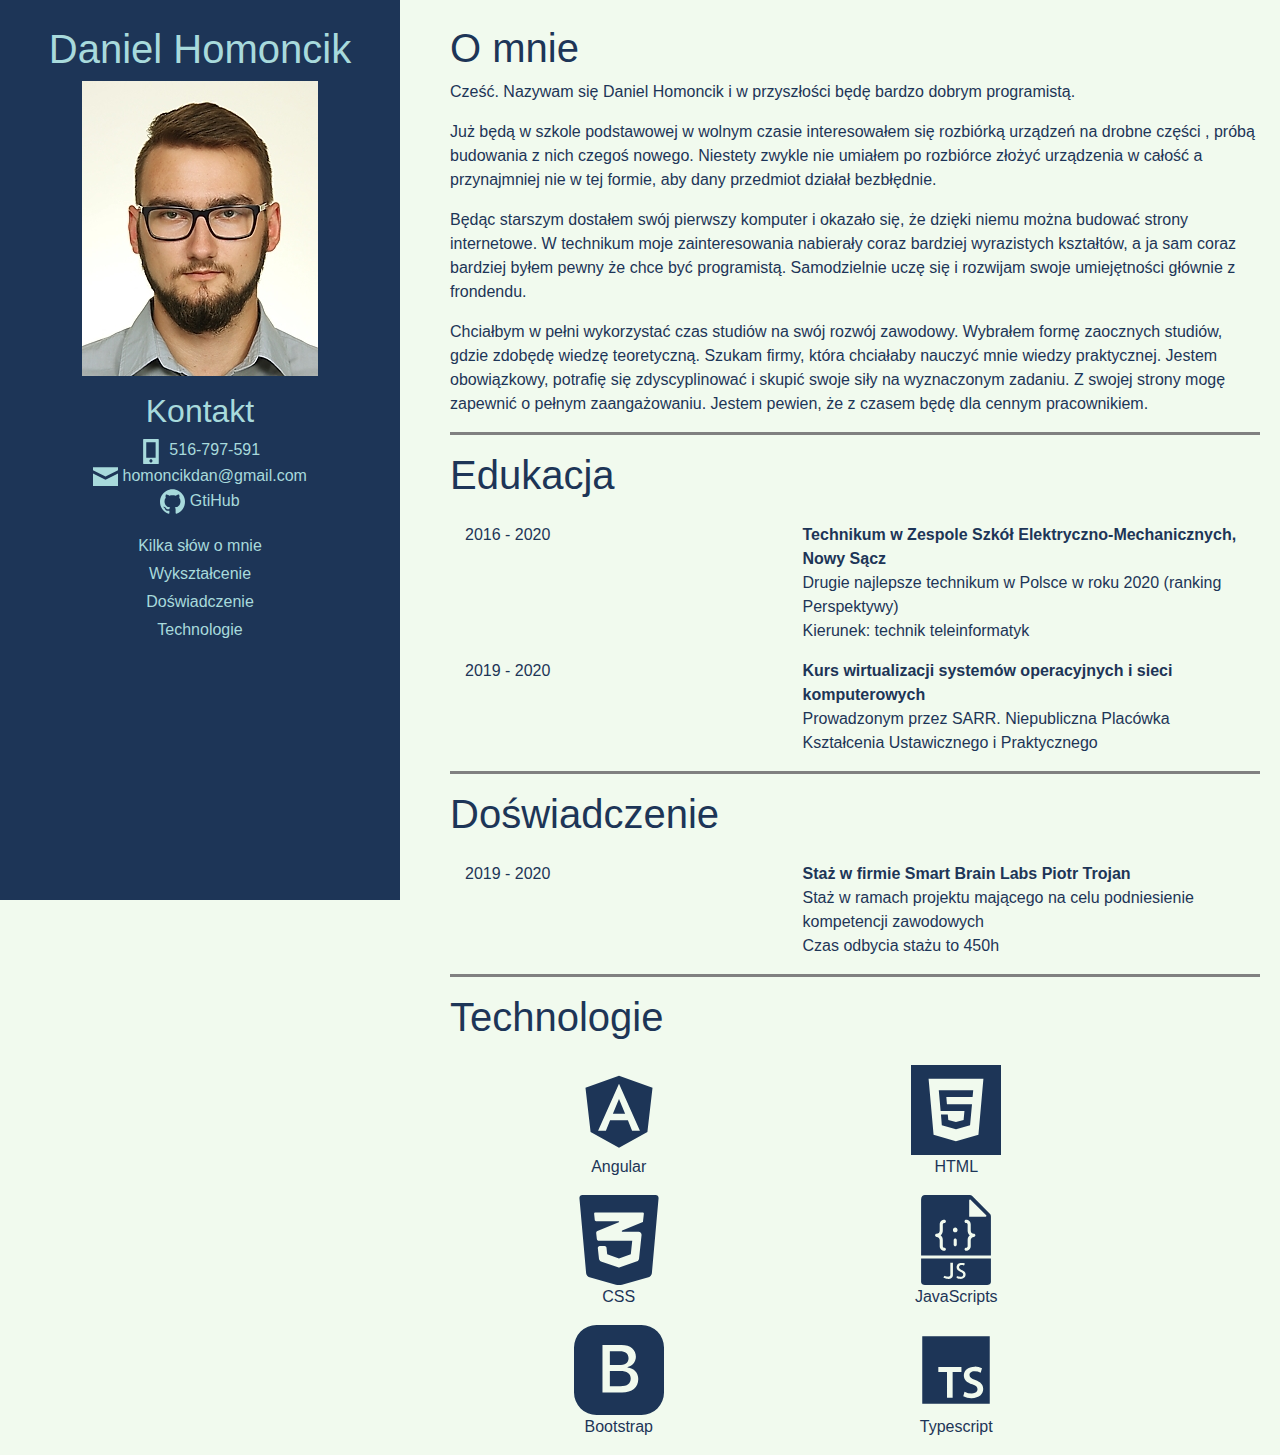
<file: index.html>
<!DOCTYPE html>
<html lang="en">

<head>
    <title>Daniel Homoncik</title>
    <meta charset="utf-8">
    <meta name="viewport" content="width=device-width, initial-scale=1">
    <link rel="stylesheet" href="https://stackpath.bootstrapcdn.com/bootstrap/4.5.2/css/bootstrap.min.css"
        integrity="sha384-JcKb8q3iqJ61gNV9KGb8thSsNjpSL0n8PARn9HuZOnIxN0hoP+VmmDGMN5t9UJ0Z" crossorigin="anonymous">
    <script src="https://code.jquery.com/jquery-3.5.1.slim.min.js"
        integrity="sha384-DfXdz2htPH0lsSSs5nCTpuj/zy4C+OGpamoFVy38MVBnE+IbbVYUew+OrCXaRkfj"
        crossorigin="anonymous"></script>
    <script src="https://cdn.jsdelivr.net/npm/popper.js@1.16.1/dist/umd/popper.min.js"
        integrity="sha384-9/reFTGAW83EW2RDu2S0VKaIzap3H66lZH81PoYlFhbGU+6BZp6G7niu735Sk7lN"
        crossorigin="anonymous"></script>
    <script src="https://stackpath.bootstrapcdn.com/bootstrap/4.5.2/js/bootstrap.min.js"
        integrity="sha384-B4gt1jrGC7Jh4AgTPSdUtOBvfO8shuf57BaghqFfPlYxofvL8/KUEfYiJOMMV+rV"
        crossorigin="anonymous"></script>
    <link rel="stylesheet" href="./styles.css">
</head>

<body>
    <div class="sticky-menu text-center pb-4">
        <h1>Daniel Homoncik</h1>
        <img src="/img/Daniel.jpg" c alt="Daniel Homoncik">
        <h2 class="pt-3">Kontakt</h2>
        <span>
            <svg xmlns="http://www.w3.org/2000/svg" width="25" height="25" fill="currentColor" viewBox="0 0 8 8">
                <path
                    d="M.19 0c-.11 0-.19.08-.19.19v7.63c0 .11.08.19.19.19h4.63c.11 0 .19-.08.19-.19v-7.63c0-.11-.08-.19-.19-.19h-4.63zm.81 1h3v5h-3v-5zm1.5 5.5c.28 0 .5.22.5.5s-.22.5-.5.5-.5-.22-.5-.5.22-.5.5-.5z"
                    transform="translate(1)" />
            </svg>
            <a href="callto:+48516797591">516-797-591</a><br>
        </span>
        <span>
            <svg xmlns="http://www.w3.org/2000/svg" width="25" height="25" fill="currentColor" viewBox="0 0 8 8">
                <path d="M0 0v1l4 2 4-2v-1h-8zm0 2v4h8v-4l-4 2-4-2z" transform="translate(0 1)" />
            </svg>
            <a href="mailto:homoncikdan@gmail.com">homoncikdan@gmail.com</a><br>
        </span>

        <span>
            <svg version="1.1" id="Capa_1" xmlns="http://www.w3.org/2000/svg" xmlns:xlink="http://www.w3.org/1999/xlink"
                width="25" height="25" fill="currentColor" width="438.549px" height="438.549px"
                viewBox="0 0 438.549 438.549" xml:space="preserve">
                <g>
                    <path d="M409.132,114.573c-19.608-33.596-46.205-60.194-79.798-79.8C295.736,15.166,259.057,5.365,219.271,5.365
		c-39.781,0-76.472,9.804-110.063,29.408c-33.596,19.605-60.192,46.204-79.8,79.8C9.803,148.168,0,184.854,0,224.63
		c0,47.78,13.94,90.745,41.827,128.906c27.884,38.164,63.906,64.572,108.063,79.227c5.14,0.954,8.945,0.283,11.419-1.996
		c2.475-2.282,3.711-5.14,3.711-8.562c0-0.571-0.049-5.708-0.144-15.417c-0.098-9.709-0.144-18.179-0.144-25.406l-6.567,1.136
		c-4.187,0.767-9.469,1.092-15.846,1c-6.374-0.089-12.991-0.757-19.842-1.999c-6.854-1.231-13.229-4.086-19.13-8.559
		c-5.898-4.473-10.085-10.328-12.56-17.556l-2.855-6.57c-1.903-4.374-4.899-9.233-8.992-14.559
		c-4.093-5.331-8.232-8.945-12.419-10.848l-1.999-1.431c-1.332-0.951-2.568-2.098-3.711-3.429c-1.142-1.331-1.997-2.663-2.568-3.997
		c-0.572-1.335-0.098-2.43,1.427-3.289c1.525-0.859,4.281-1.276,8.28-1.276l5.708,0.853c3.807,0.763,8.516,3.042,14.133,6.851
		c5.614,3.806,10.229,8.754,13.846,14.842c4.38,7.806,9.657,13.754,15.846,17.847c6.184,4.093,12.419,6.136,18.699,6.136
		c6.28,0,11.704-0.476,16.274-1.423c4.565-0.952,8.848-2.383,12.847-4.285c1.713-12.758,6.377-22.559,13.988-29.41
		c-10.848-1.14-20.601-2.857-29.264-5.14c-8.658-2.286-17.605-5.996-26.835-11.14c-9.235-5.137-16.896-11.516-22.985-19.126
		c-6.09-7.614-11.088-17.61-14.987-29.979c-3.901-12.374-5.852-26.648-5.852-42.826c0-23.035,7.52-42.637,22.557-58.817
		c-7.044-17.318-6.379-36.732,1.997-58.24c5.52-1.715,13.706-0.428,24.554,3.853c10.85,4.283,18.794,7.952,23.84,10.994
		c5.046,3.041,9.089,5.618,12.135,7.708c17.705-4.947,35.976-7.421,54.818-7.421s37.117,2.474,54.823,7.421l10.849-6.849
		c7.419-4.57,16.18-8.758,26.262-12.565c10.088-3.805,17.802-4.853,23.134-3.138c8.562,21.509,9.325,40.922,2.279,58.24
		c15.036,16.18,22.559,35.787,22.559,58.817c0,16.178-1.958,30.497-5.853,42.966c-3.9,12.471-8.941,22.457-15.125,29.979
		c-6.191,7.521-13.901,13.85-23.131,18.986c-9.232,5.14-18.182,8.85-26.84,11.136c-8.662,2.286-18.415,4.004-29.263,5.146
		c9.894,8.562,14.842,22.077,14.842,40.539v60.237c0,3.422,1.19,6.279,3.572,8.562c2.379,2.279,6.136,2.95,11.276,1.995
		c44.163-14.653,80.185-41.062,108.068-79.226c27.88-38.161,41.825-81.126,41.825-128.906
		C438.536,184.851,428.728,148.168,409.132,114.573z" />
                </g>
            </svg>
            <a target="_blank" href="https://github.com/DanielHomoncik?tab=repositories">GtiHub</a>
        </span>
        <ul class="nav nav-pills nav-stacked pt-3 ">
            <li class="pt-1"><a href="#aboutYourself">Kilka słów o mnie</a></li>
            <li class="pt-1"><a href="#education">Wykształcenie</a></li>
            <li class="pt-1"><a href="#experience">Doświadczenie</a></li>
            <li class="pt-1"><a href="#technologies">Technologie</a></li>
        </ul>
    </div>
    <div class="content">
        <div id="aboutYourself" class="pt-4 justify-content-center">
            <h1>O mnie</h1>
            <p>Cześć. Nazywam się Daniel Homoncik i w przyszłości będę bardzo dobrym programistą. </p>
            <p>Już będą w szkole podstawowej w wolnym czasie interesowałem się rozbiórką urządzeń na drobne części ,
                próbą budowania z nich czegoś nowego. Niestety zwykle nie umiałem po rozbiórce złożyć urządzenia w
                całość a przynajmniej nie w tej formie, aby dany przedmiot działał bezbłędnie. </p>
            <p>Będąc starszym dostałem swój pierwszy komputer i okazało się, że dzięki niemu można budować strony
                internetowe. W technikum moje zainteresowania nabierały coraz bardziej wyrazistych kształtów,
                a ja sam coraz bardziej byłem pewny że chce być programistą. Samodzielnie uczę się i rozwijam swoje
                umiejętności głównie z
                frondendu.</p>
            <p> Chciałbym w pełni wykorzystać czas studiów na swój rozwój zawodowy. Wybrałem formę zaocznych studiów,
                gdzie zdobędę wiedzę teoretyczną. Szukam firmy, która chciałaby nauczyć mnie wiedzy praktycznej. Jestem
                obowiązkowy, potrafię się zdyscyplinować i skupić swoje siły na wyznaczonym zadaniu. Z swojej strony
                mogę zapewnić o pełnym zaangażowaniu. Jestem pewien, że z czasem będę dla cennym pracownikiem.
            </p>
        </div>
        <hr>
        <div id="education">
            <h1 class="mb-4">Edukacja</h1>
            <div class="container-fluid">
                <div class="row mb-3">
                    <div class="col-md-5 order-md-2">
                        <p>2016 - 2020</p>
                    </div>
                    <div class="col-md-7 order-md-2">
                        <strong>Technikum w Zespole Szkół Elektryczno-Mechanicznych, Nowy Sącz</strong><br>
                        <span>Drugie najlepsze technikum w Polsce w roku 2020 (ranking Perspektywy)</span><br>
                        <span>Kierunek: technik teleinformatyk</span><br>
                    </div>
                </div>
                <div class="row">
                    <div class="col-md-5 order-md-2">
                        <p>2019 - 2020</p>
                    </div>
                    <div class="col-md-7 order-md-2">
                        <strong>Kurs wirtualizacji systemów operacyjnych i sieci komputerowych</strong><br>
                        <span>Prowadzonym przez SARR. Niepubliczna Placówka Kształcenia Ustawicznego i
                            Praktycznego</span><br>
                    </div>
                </div>
            </div>
        </div>
        <hr>
        <div id="experience">
            <h1 class="mb-4">Doświadczenie</h1>
            <div class="container-fluid">
                <div class="row">
                    <div class="col-md-5 order-md-2">
                        <p>2019 - 2020</p>
                    </div>
                    <div class="col-md-7 order-md-2">
                        <strong>Staż w firmie Smart Brain Labs Piotr Trojan</strong><br>
                        <span>Staż w ramach projektu mającego na celu podniesienie kompetencji zawodowych
                            <br>Czas odbycia stażu to 450h
                        </span>
                    </div>
                </div>
            </div>
        </div>
        <hr>
        <div id="technologies">
            <h1 class="mb-4">Technologie</h1>
            <div class="col-md">
                <div class="row">
                    <div class="col">
                        <div class="row">
                            <div class="col-sm-5 text-center ">
                                <svg class="picture" version="1.1" id="Layer_1" xmlns="http://www.w3.org/2000/svg"
                                    xmlns:xlink="http://www.w3.org/1999/xlink" x="0px" y="0px" viewBox="0 0 250 250">
                                    <g>
                                        <polygon
                                            points="108,135.4 125,135.4 125,135.4 125,135.4 142,135.4 125,94.5 	" />
                                        <path
                                            d="M125,30L125,30L125,30L31.9,63.2l14.2,123.1L125,230l0,0l0,0l78.9-43.7l14.2-123.1L125,30z M183.1,182.6h-21.7h0l-11.7-29.2H125h0h0h-24.7l-11.7,29.2h0H66.9h0L125,52.1l0,0l0,0l0,0l0,0L183.1,182.6L183.1,182.6z" />
                                    </g>
                                </svg>
                                <p>Angular</p>
                            </div>
                            <div class="col-sm-5 text-center ">
                                <svg class="picture" version="1.1" id="Layer_1" xmlns="http://www.w3.org/2000/svg"
                                    xmlns:xlink="http://www.w3.org/1999/xlink" x="0px" y="0px" viewBox="0 0 455 455"
                                    xml:space="preserve">
                                    <g>
                                        <polygon points="270.224,233.017 265.884,277.9 227.1,288.33 188.515,277.9 
		185.957,250.337 151.504,250.337 155.833,305.073 227.1,324.755 227.891,324.755 227.891,324.555 298.566,305.073 308.419,197.972 
		181.625,197.972 178.677,162.342 311.368,162.342 314.518,127.886 140.482,127.886 149.734,233.017 	" />
                                        <path d="M0,0v455h455V0H0z M340.903,353.109L227.1,385L114.1,353.109L88.897,70
		h277.207L340.903,353.109z" />
                                    </g>
                                </svg>

                                <p>HTML</p>
                            </div>
                            <div class="col-sm-5 text-center">
                                <svg class="picture" version="1.1" id="Capa_1" xmlns="http://www.w3.org/2000/svg"
                                    xmlns:xlink="http://www.w3.org/1999/xlink" x="0px" y="0px"
                                    viewBox="0 0 470.699 470.699" xml:space="preserve">
                                    <path d="M426.981,0H43.701C34.52,0,27.632,7.769,28.442,16.949L63.45,409.254c0.811,9.173,8.745,18.774,17.644,21.253
                               l138.006,38.335c8.887,2.463,23.413,2.479,32.313,0.032l138.177-38.281c8.901-2.472,16.835-11.986,17.645-21.175l35.023-392.469
                               C443.068,7.769,436.209,0,426.981,0z M360.51,141.611c-0.006,0.06-0.053,0.107-0.112,0.117c-0.06,0.01-0.118-0.021-0.144-0.077
                               L252.13,185.96c-1.54,0.631-2.418,2.264-2.098,3.897c0.322,1.633,1.754,2.811,3.419,2.811h84.103c4.474,0,8.736,1.9,11.728,5.227
                               c2.991,3.327,4.429,7.768,3.954,12.216l-13.141,123.273c-0.645,6.048-4.709,11.186-10.447,13.205l-89.269,31.41
                               c-3.362,1.184-7.027,1.193-10.397,0.025l-88.852-30.778c-5.773-2-9.871-7.153-10.52-13.228l-5.957-55.828
                               c-0.313-2.931,0.634-5.857,2.604-8.048c1.971-2.192,4.779-3.444,7.727-3.444h24.725c5.313,0,9.769,4.007,10.331,9.289l3.655,34.316
                               l61.521,21.385l61.803-21.58l7.559-71.17H129.835c-5.297,0-9.746-3.985-10.327-9.25l-3.327-30.164
                               c-0.508-4.601,2.088-8.982,6.366-10.745l111.837-46.109c1.269-0.523,1.99-1.868,1.724-3.214c-0.267-1.345-1.446-2.314-2.817-2.314
                               H115.542c-3.545,0-6.518-2.677-6.888-6.201l-3.406-32.421c-0.205-1.951,0.428-3.898,1.741-5.357
                               c1.313-1.458,3.184-2.291,5.146-2.291h246.379c1.973,0,3.852,0.842,5.166,2.313c1.314,1.472,1.938,3.434,1.715,5.394L360.51,141.611
                               z" />
                                </svg>
                                <p>CSS</p>
                            </div>
                            <div class="col-sm-5 text-center">
                                <svg class="picture" version="1.1" id="Capa_1" xmlns="http://www.w3.org/2000/svg"
                                    xmlns:xlink="http://www.w3.org/1999/xlink" x="0px" y="0px" viewBox="0 0 58 58"
                                    xml:space="preserve">
                                    <g>
                                        <path d="M6.5,41v15c0,1.009,1.22,2,2.463,2h40.074c1.243,0,2.463-0.991,2.463-2V41H6.5z M27.021,51.566
                                   c0,0.474-0.087,0.873-0.26,1.196c-0.174,0.323-0.406,0.583-0.697,0.779c-0.292,0.196-0.627,0.333-1.005,0.41
                                   s-0.769,0.116-1.169,0.116c-0.201,0-0.436-0.021-0.704-0.062s-0.547-0.104-0.834-0.191s-0.563-0.185-0.827-0.294
                                   c-0.265-0.109-0.488-0.232-0.67-0.369l0.697-1.107c0.091,0.063,0.221,0.13,0.39,0.198s0.353,0.132,0.554,0.191
                                   c0.2,0.06,0.41,0.111,0.629,0.157s0.424,0.068,0.615,0.068c0.482,0,0.868-0.094,1.155-0.28s0.439-0.504,0.458-0.95v-7.711h1.668
                                   V51.566z M34.958,52.298c-0.15,0.342-0.362,0.643-0.636,0.902s-0.611,0.467-1.012,0.622c-0.401,0.155-0.857,0.232-1.367,0.232
                                   c-0.219,0-0.444-0.012-0.677-0.034s-0.468-0.062-0.704-0.116c-0.237-0.055-0.463-0.13-0.677-0.226s-0.399-0.212-0.554-0.349
                                   l0.287-1.176c0.127,0.073,0.289,0.144,0.485,0.212s0.398,0.132,0.608,0.191c0.209,0.06,0.419,0.107,0.629,0.144
                                   c0.209,0.036,0.405,0.055,0.588,0.055c0.556,0,0.982-0.13,1.278-0.39s0.444-0.645,0.444-1.155c0-0.31-0.105-0.574-0.314-0.793
                                   c-0.21-0.219-0.472-0.417-0.786-0.595s-0.654-0.355-1.019-0.533c-0.365-0.178-0.707-0.388-1.025-0.629
                                   c-0.319-0.241-0.584-0.526-0.793-0.854c-0.21-0.328-0.314-0.738-0.314-1.23c0-0.446,0.082-0.843,0.246-1.189
                                   s0.385-0.641,0.663-0.882s0.602-0.426,0.971-0.554s0.759-0.191,1.169-0.191c0.419,0,0.843,0.039,1.271,0.116
                                   c0.428,0.077,0.774,0.203,1.039,0.376c-0.055,0.118-0.119,0.248-0.191,0.39c-0.073,0.142-0.142,0.273-0.205,0.396
                                   c-0.064,0.123-0.119,0.226-0.164,0.308c-0.046,0.082-0.073,0.128-0.082,0.137c-0.055-0.027-0.116-0.063-0.185-0.109
                                   s-0.167-0.091-0.294-0.137c-0.128-0.046-0.297-0.077-0.506-0.096c-0.21-0.019-0.479-0.014-0.807,0.014
                                   c-0.183,0.019-0.355,0.07-0.52,0.157s-0.311,0.193-0.438,0.321c-0.128,0.128-0.229,0.271-0.301,0.431
                                   c-0.073,0.159-0.109,0.313-0.109,0.458c0,0.364,0.104,0.658,0.314,0.882c0.209,0.224,0.469,0.419,0.779,0.588
                                   c0.31,0.169,0.646,0.333,1.012,0.492c0.364,0.159,0.704,0.354,1.019,0.581s0.576,0.513,0.786,0.854
                                   c0.209,0.342,0.314,0.781,0.314,1.319C35.184,51.603,35.108,51.956,34.958,52.298z" />
                                        <path
                                            d="M51.5,39V13.978c0-0.766-0.092-1.333-0.55-1.792L39.313,0.55C38.964,0.201,38.48,0,37.985,0H8.963
                                   C7.777,0,6.5,0.916,6.5,2.926V39H51.5z M29.5,32c0,0.552-0.447,1-1,1s-1-0.448-1-1v-3c0-0.552,0.447-1,1-1s1,0.448,1,1V32z
                                    M37.5,3.391c0-0.458,0.553-0.687,0.877-0.363l10.095,10.095C48.796,13.447,48.567,14,48.109,14H37.5V3.391z M36.5,23v-4
                                   c0-0.551-0.448-1-1-1c-0.553,0-1-0.448-1-1s0.447-1,1-1c1.654,0,3,1.346,3,3v4c0,1.103,0.897,2,2,2c0.553,0,1,0.448,1,1
                                   s-0.447,1-1,1c-1.103,0-2,0.897-2,2v4c0,1.654-1.346,3-3,3c-0.553,0-1-0.448-1-1s0.447-1,1-1c0.552,0,1-0.449,1-1v-4
                                   c0-1.2,0.542-2.266,1.382-3C37.042,25.266,36.5,24.2,36.5,23z M28.5,21c0.828,0,1.5,0.672,1.5,1.5S29.328,24,28.5,24
                                   S27,23.328,27,22.5S27.672,21,28.5,21z M16.5,25c1.103,0,2-0.897,2-2v-4c0-1.654,1.346-3,3-3c0.553,0,1,0.448,1,1s-0.447,1-1,1
                                   c-0.552,0-1,0.449-1,1v4c0,1.2-0.542,2.266-1.382,3c0.84,0.734,1.382,1.8,1.382,3v4c0,0.551,0.448,1,1,1c0.553,0,1,0.448,1,1
                                   s-0.447,1-1,1c-1.654,0-3-1.346-3-3v-4c0-1.103-0.897-2-2-2c-0.553,0-1-0.448-1-1S15.947,25,16.5,25z" />
                                    </g>
                                </svg>
                                <p>JavaScripts</p>
                            </div>
                        </div>
                        <div class="row">
                            <div class="col-sm-5 text-center">
                                <svg class="picture" width="1em" height="1em" viewBox="0 0 16 16"
                                    class="bi bi-bootstrap-fill" fill="currentColor" xmlns="http://www.w3.org/2000/svg">
                                    <path fill-rule="evenodd"
                                        d="M4.002 0a4 4 0 0 0-4 4v8a4 4 0 0 0 4 4h8a4 4 0 0 0 4-4V4a4 4 0 0 0-4-4h-8zm1.06 12h3.475c1.804 0 2.888-.908 2.888-2.396 0-1.102-.761-1.916-1.904-2.034v-.1c.832-.14 1.482-.93 1.482-1.816 0-1.3-.955-2.11-2.542-2.11H5.062V12zm1.313-4.875V4.658h1.78c.973 0 1.542.457 1.542 1.237 0 .802-.604 1.23-1.764 1.23H6.375zm0 3.762h1.898c1.184 0 1.81-.48 1.81-1.377 0-.885-.65-1.348-1.886-1.348H6.375v2.725z" />
                                </svg>

                                <p>Bootstrap</p>
                            </div>
                            <div class="col-sm-5 text-center">
                                <svg class="picture" xmlns="http://www.w3.org/2000/svg" width="48" height="48"
                                    data-name="Layer 1" viewBox="0 0 48 48">
                                    <path
                                        d="M6,6V42H42V6ZM26.9,25H22.21V38.76h-3V25H14.57V22.46H26.9ZM32.29,39a9.42,9.42,0,0,1-4.41-1l.66-2.46a8.29,8.29,0,0,0,3.94,1c1.9,0,3-.89,3-2.22s-.82-2-2.89-2.71c-2.69-.95-4.41-2.39-4.41-4.73,0-2.67,2.23-4.68,5.77-4.68a8.66,8.66,0,0,1,3.91.81l-.71,2.4a7,7,0,0,0-3.26-.78c-1.89,0-2.69,1-2.69,2,0,1.25.94,1.84,3.11,2.67,2.84,1.08,4.2,2.5,4.2,4.84C38.47,36.74,36.49,39,32.29,39Z" />
                                </svg>
                                <p>Typescript</p>
                            </div>
                        </div>
                    </div>
                </div>
            </div>
        </div>
    </div>
</body>

</html>
</file>
<file: styles.css>
.sticky-menu {
  position: fixed;
  left: 0px;
  top: 0px;
  width: 400px;
  height: 100vh;
  background-color: #1d3557;
  color: #a8dadc;
  padding-top: 25px;
  padding-left: 20px;
  padding-right: 20px;
}
.sticky-menu a {
  position: relative;
  left: 0px;
  color: #a8dadc;
  transition: 0.5s;
}
.sticky-menu a:hover {
  color: #e63946;
  text-decoration: none;
}
.content {
  width: 100%;
  padding-left: 450px;
  padding-right: 20px;
  background-color: #f1faee;
  color: #1d3557;
}
.photo {
  width: 200px;
  padding: 0 auto;
}
.picture {
  width: 150px;
  height: 90px;
  fill: #1d3557;
}

ul.nav-pills {
  display: block;
}
@media only screen and (max-width: 900px) {
  .sticky-menu {
    position: relative;
    height: 100%;
    width: 100%;
    /* padding-top: 40px;
    padding-left: 20px;
    padding-right: 20px; */
  }
  .content {
    width: 100%;
    height: 100%;
    padding-top: 50px;
    padding-left: 10px;
    padding-right: 20px;
    background-color: #f1faee;
    color: #1d3557;
  }
}
hr{
border-top:3px solid;
}
</file>
